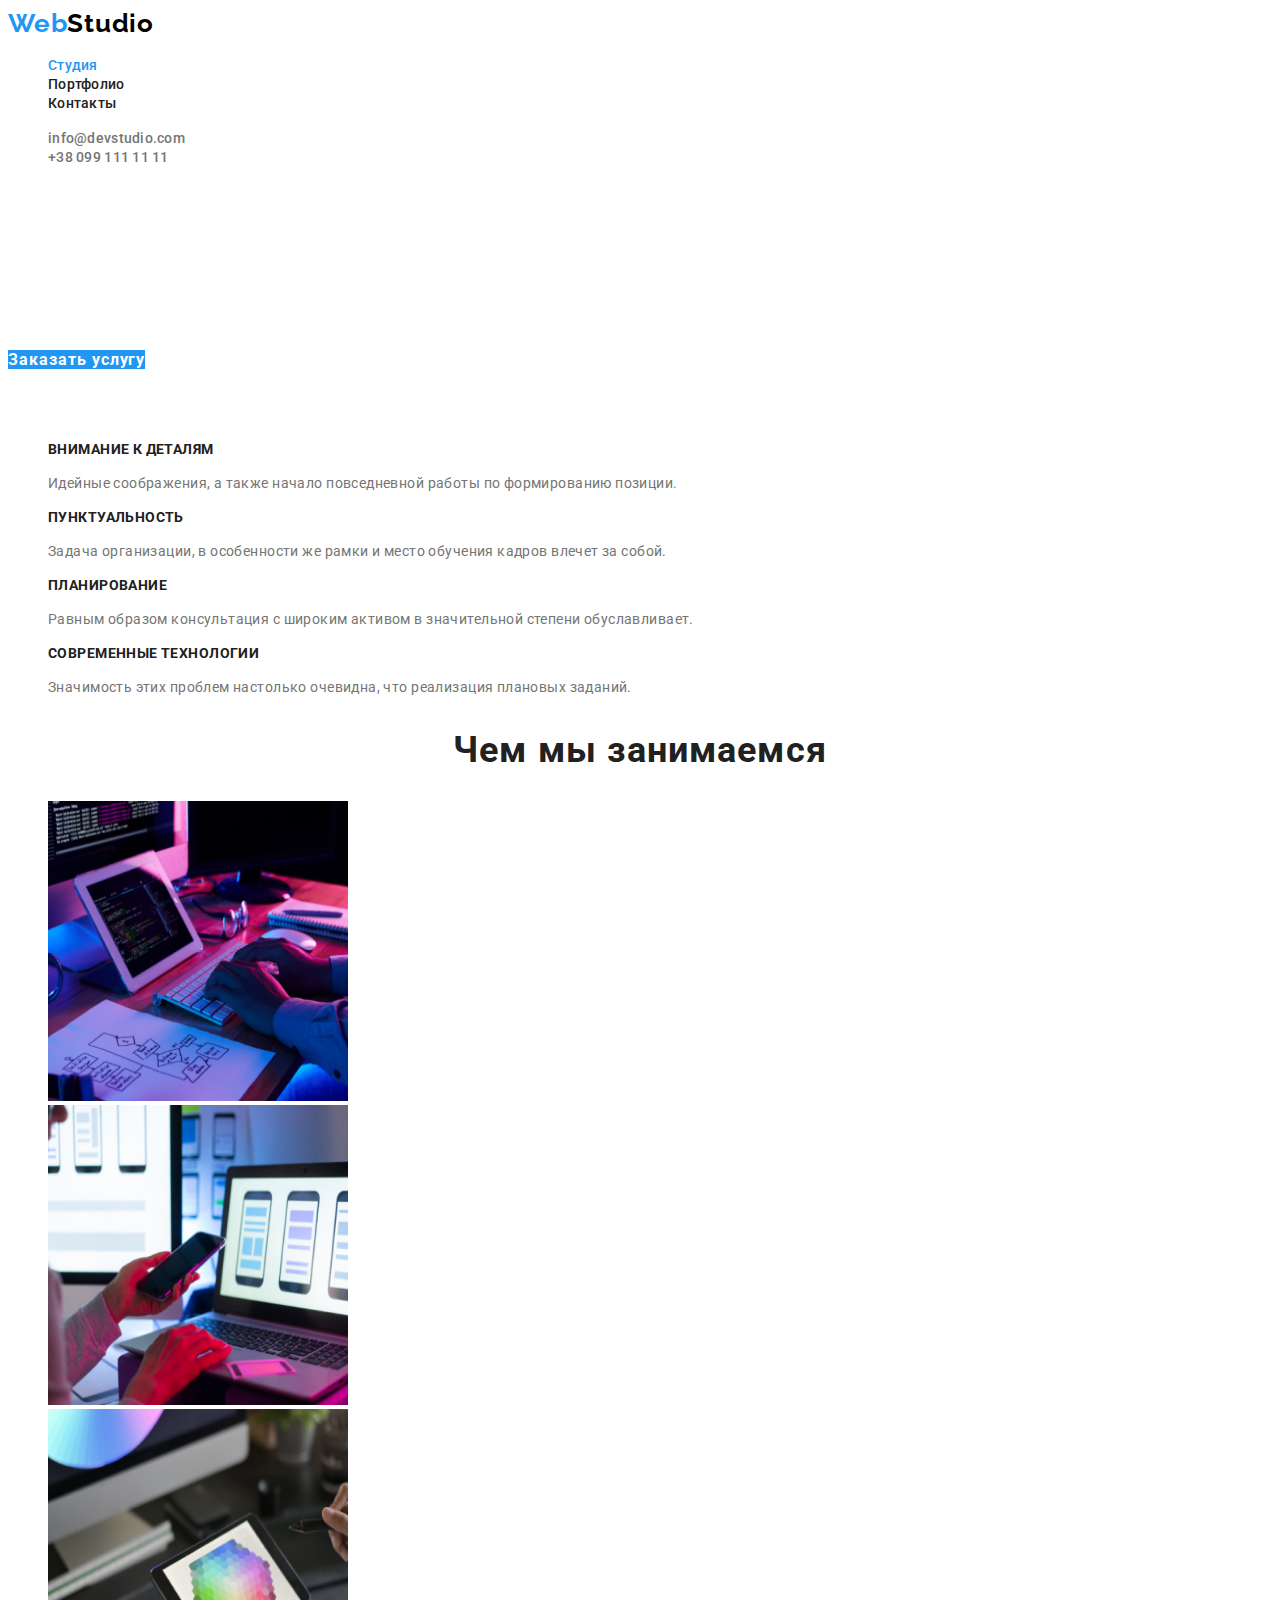
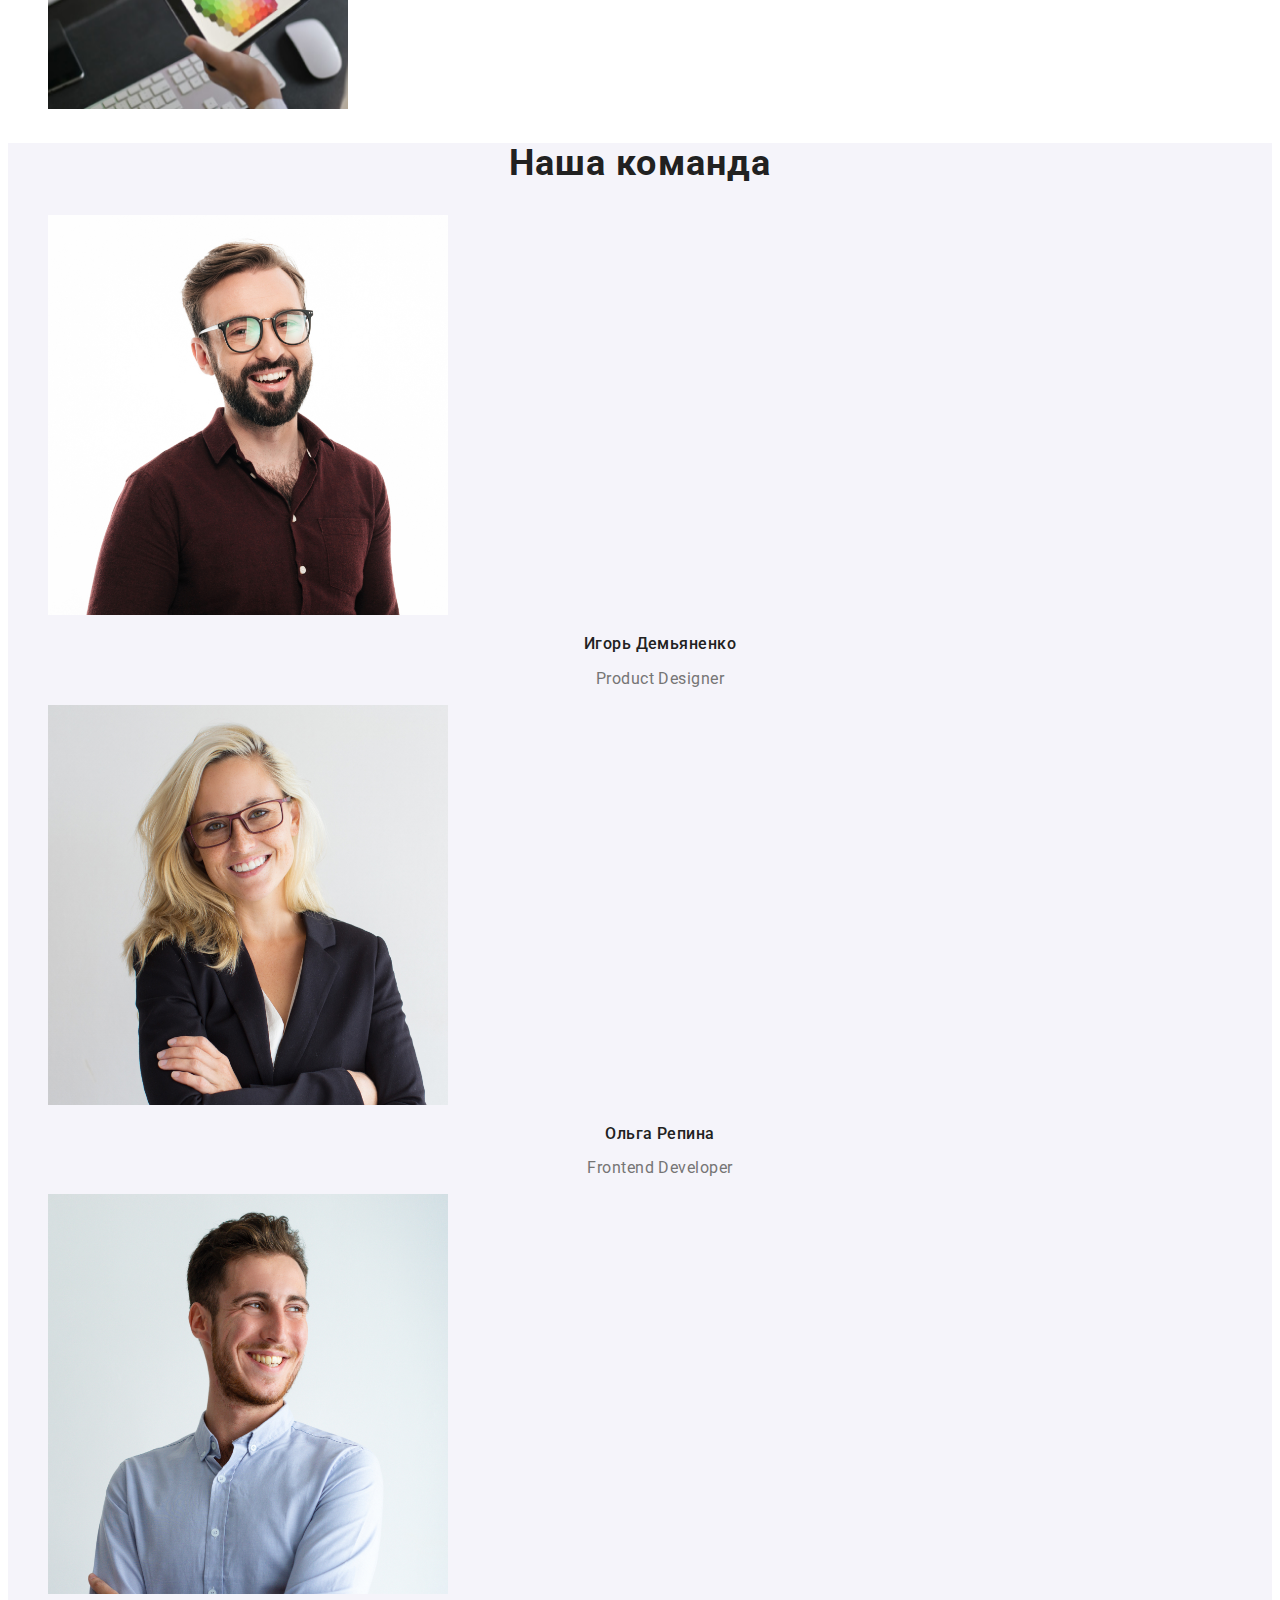
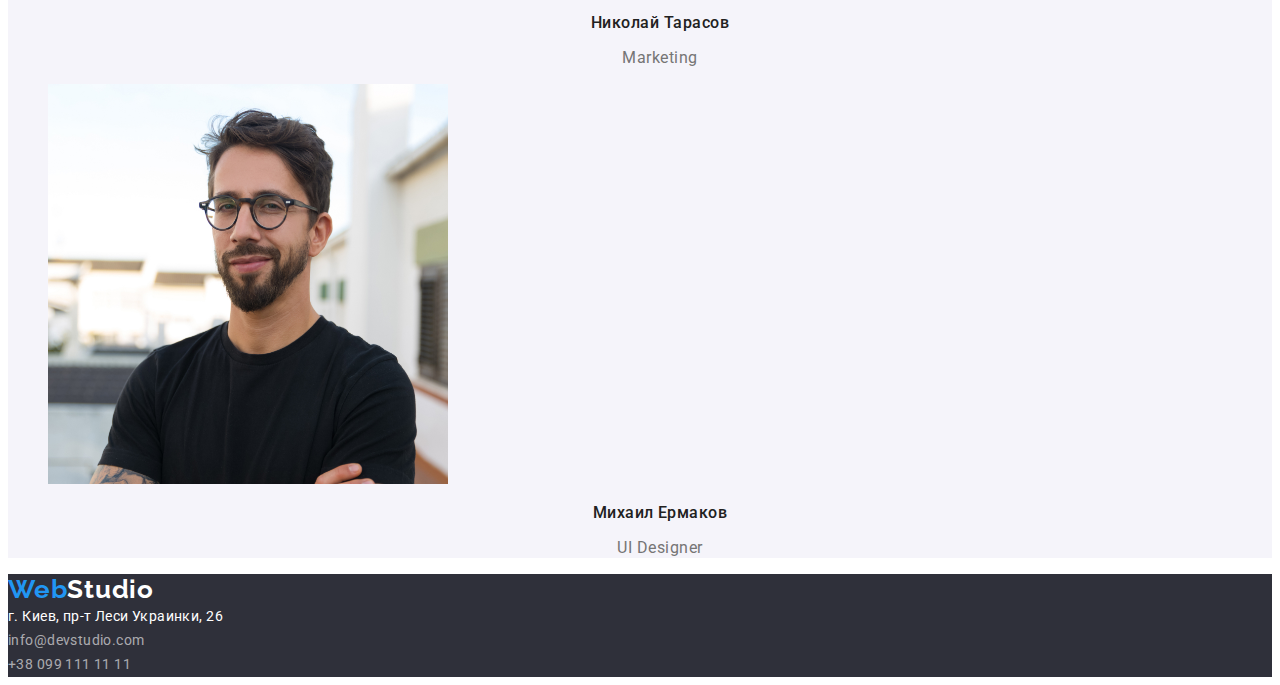
<file: index.html>
<!DOCTYPE html>
<html lang="en">
<head>
    <meta charset="UTF-8">
    <meta name="viewport" content="width=device-width, initial-scale=1.0">
    <title>Головна</title>
    <link rel="stylesheet" href="https://cdnjs.cloudflare.com/ajax/libs/modern-normalize/1.0.0/modern-normalize.min.css"
        integrity="sha512-ISS7cAi1PEhQ8jnbJpJZMd29NlhNj4AWYyLOSp2CE/CsHxTCu+r+t0D2yoJudVrd0/8fTVPUVDzY5Tvli75u/g=="
        crossorigin="anonymous" />
    <link
        href="https://fonts.googleapis.com/css2?family=Raleway:wght@700&family=Roboto:wght@400;500;700;900&display=swap"
        rel="stylesheet">
    <link rel="stylesheet" href="./css/styles.css">

</head>
    <body>
        <header>
            <!--навігація сайтом-->
            <nav>
                <a href="./index.html" class="logo"><span class="web">Web</span>Studio</a>
                <ul class="site-nav list">
                    <li><a href="" class="link current">Студия</a></li>
                    <li><a href="./portfolio.html" class="link">Портфолио</a></li>
                    <li><a href="" class="link">Контакты</a></li>
                </ul>
            </nav>

            <!--контакти-->
            <ul class="site-nav list">
                <li>
                    <a href="mailto:info@devstudio.com" class="adress">
                    info@devstudio.com</a>
                </li>
                <li>
                    <a href="tel:+380991111111" class="adress">
                        +38 099 111 11 11</a>
                </li>
            </ul>
        </header>

        <main>

            <!--шапка-->
            <section class="hero">
                <h1 class="hero-title">Эффективные решения<br>
                    для вашего бизнеса
                </h1>
                <a href="" class="link">Заказать услугу</a>
            </section>
            

            <!--Особенности-->
            <section class="features">
                <h2 class="title">Особенности</h2>
                <ul class="list">
                    <li>
                        <h3 class="features-title">Внимание к деталям</h3>
                        <p class="features-text">Идейные соображения, а также начало повседневной работы по формированию позиции.</p>
                    </li>
                    <li>
                        <h3 class="features-title">Пунктуальность</h3>
                        <p class="features-text">Задача организации, в особенности же рамки и место обучения кадров влечет за собой.</p>
                    </li>
                    <li>
                        <h3 class="features-title">Планирование</h3>
                        <p class="features-text">Равным образом консультация с широким активом в значительной степени обуславливает.</p>
                    </li>
                    <li>
                        <h3 class="features-title">Современные технологии</h3>
                        <p class="features-text">Значимость этих проблем настолько очевидна, что реализация плановых заданий. </p>
                    </li>
                </ul>
            </section>

            <!--Чем мы занимаемся-->
            <section>
                <h2 class="section-title">Чем мы занимаемся</h2>
                <ul class="list">
                    <li>
                        <img src="./images/box1.png" alt="розробка структури" width="300" height="300">
                    </li>
                    <li>
                        <img src="./images/box2.png" alt="адаптування" width="300" height="300">
                    </li>
                    <li>
                        <img src="./images/box3.png" alt="вибір кольору" width="300" height="300">
                    </li>
                </ul>

            </section>

            <!--Наша команда (фото)-->
            <section class="team">
                <h2 class="section-title">Наша команда</h2>
                <ul class="list">
                    <li>
                        <img src="./images/igor-demyanenko.jpg" alt="Игорь Демьяненко" width="400" height="400"> 
                        <h3 class="team-member">Игорь Демьяненко</h3>
                        <p class="position">Product Designer</p>
                    </li>
                    <li>
                        <img src="./images/olga-repina.jpg" alt="Ольга Репина" width="400" height="400">
                        <h3 class="team-member">Ольга Репина</h3>
                        <p class="position">Frontend Developer</p>
                    </li>
                    <li>
                        <img src="./images/nikolay-tarasov.jpg" alt="Николай Тарасов" width="400" height="400">
                       <h3 class="team-member">Николай Тарасов</h3>
                       <p class="position">Marketing</p>
                    </li><li>
                    <img src="./images/mikhail-ermakov.jpg" alt="Михаил Ермаков" width="400" height="400">
                        <h3 class="team-member">Михаил Ермаков</h3>
                        <p class="position">UI Designer</p>
                    </li>
                </ul>
            </section>

        </main>

        <footer>
            <a href="./index.html" class="logo"><span class="web">Web</span><span class="studio">Studio</span></a>
            <address class="footer-adress">
                     г. Киев, пр-т Леси Украинки, 26 <br>
                <a href="mailto:info@devstudio.com" class="mail">
                    info@devstudio.com</a> <br>
                <a href="tel:+380991111111" class="phone-number">+38 099 111 11 11</a>
            </address>
        </footer>

    </body>
</html>
</file>
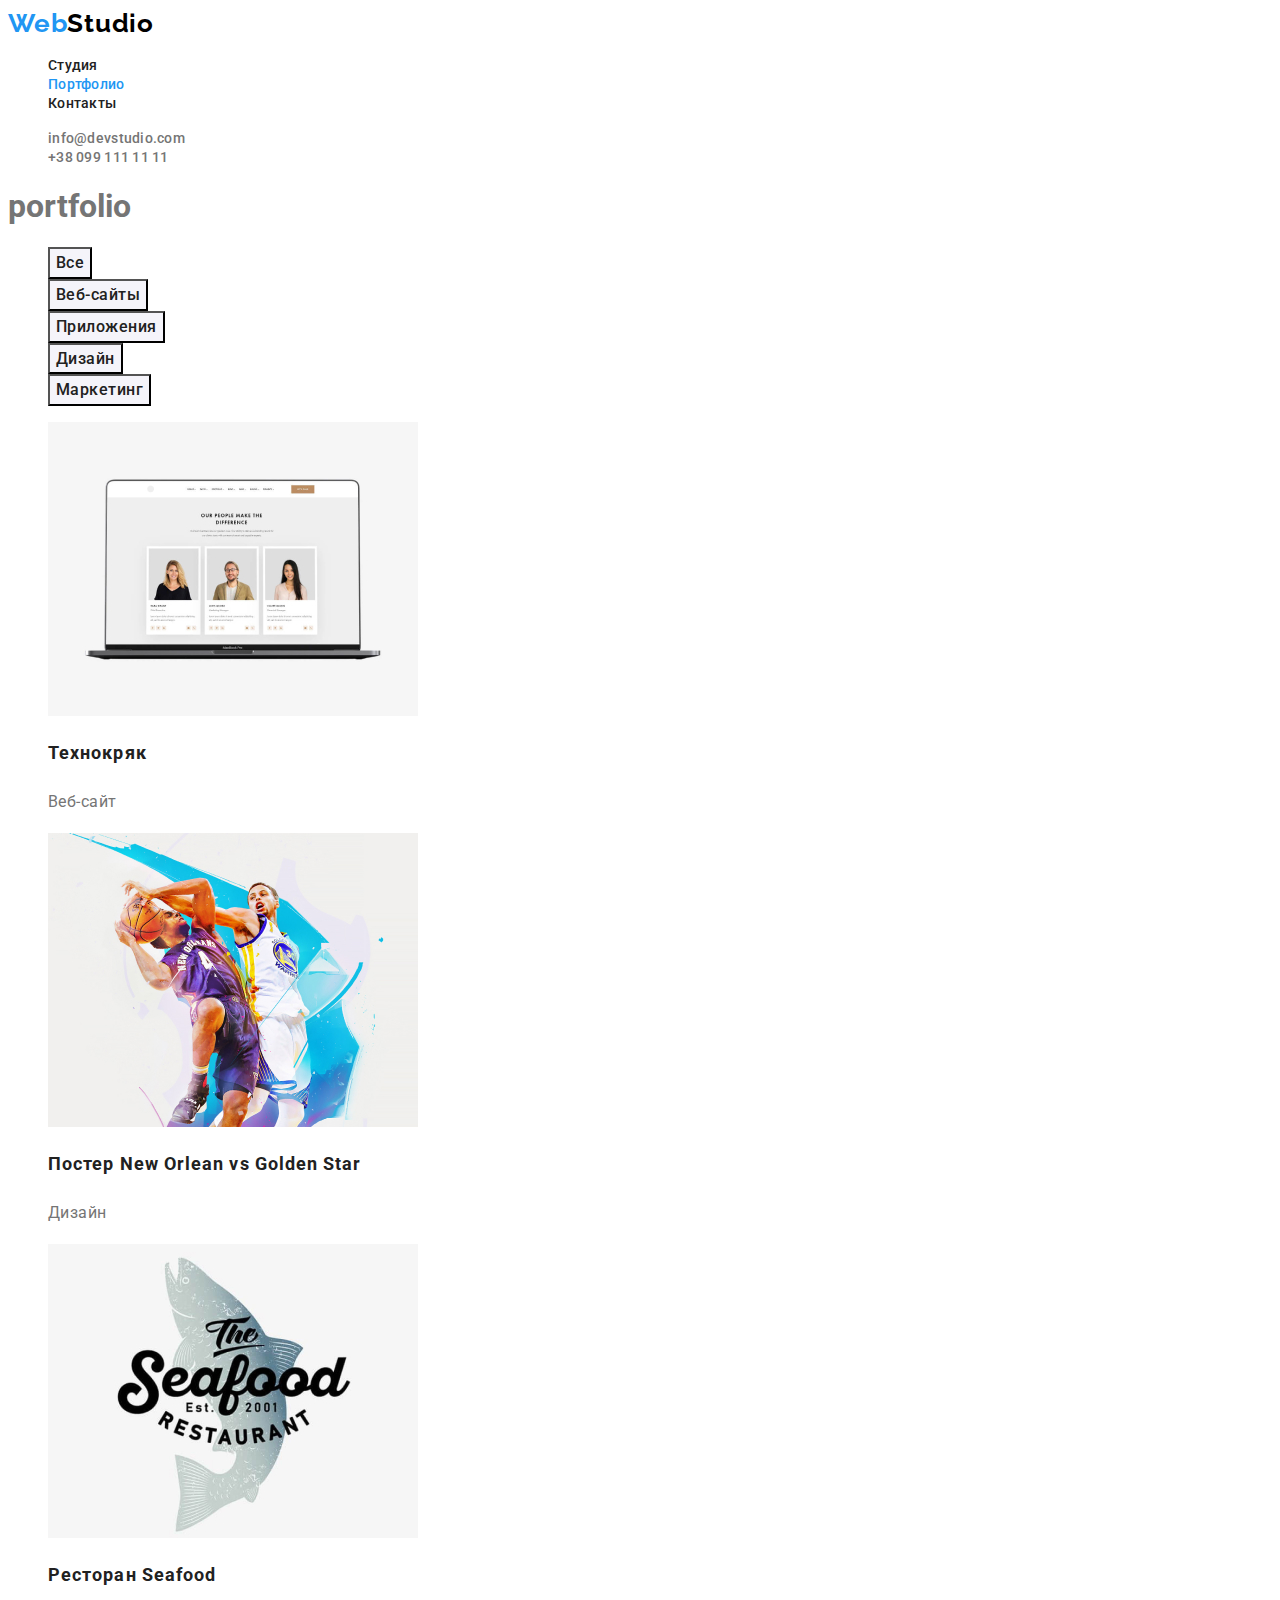
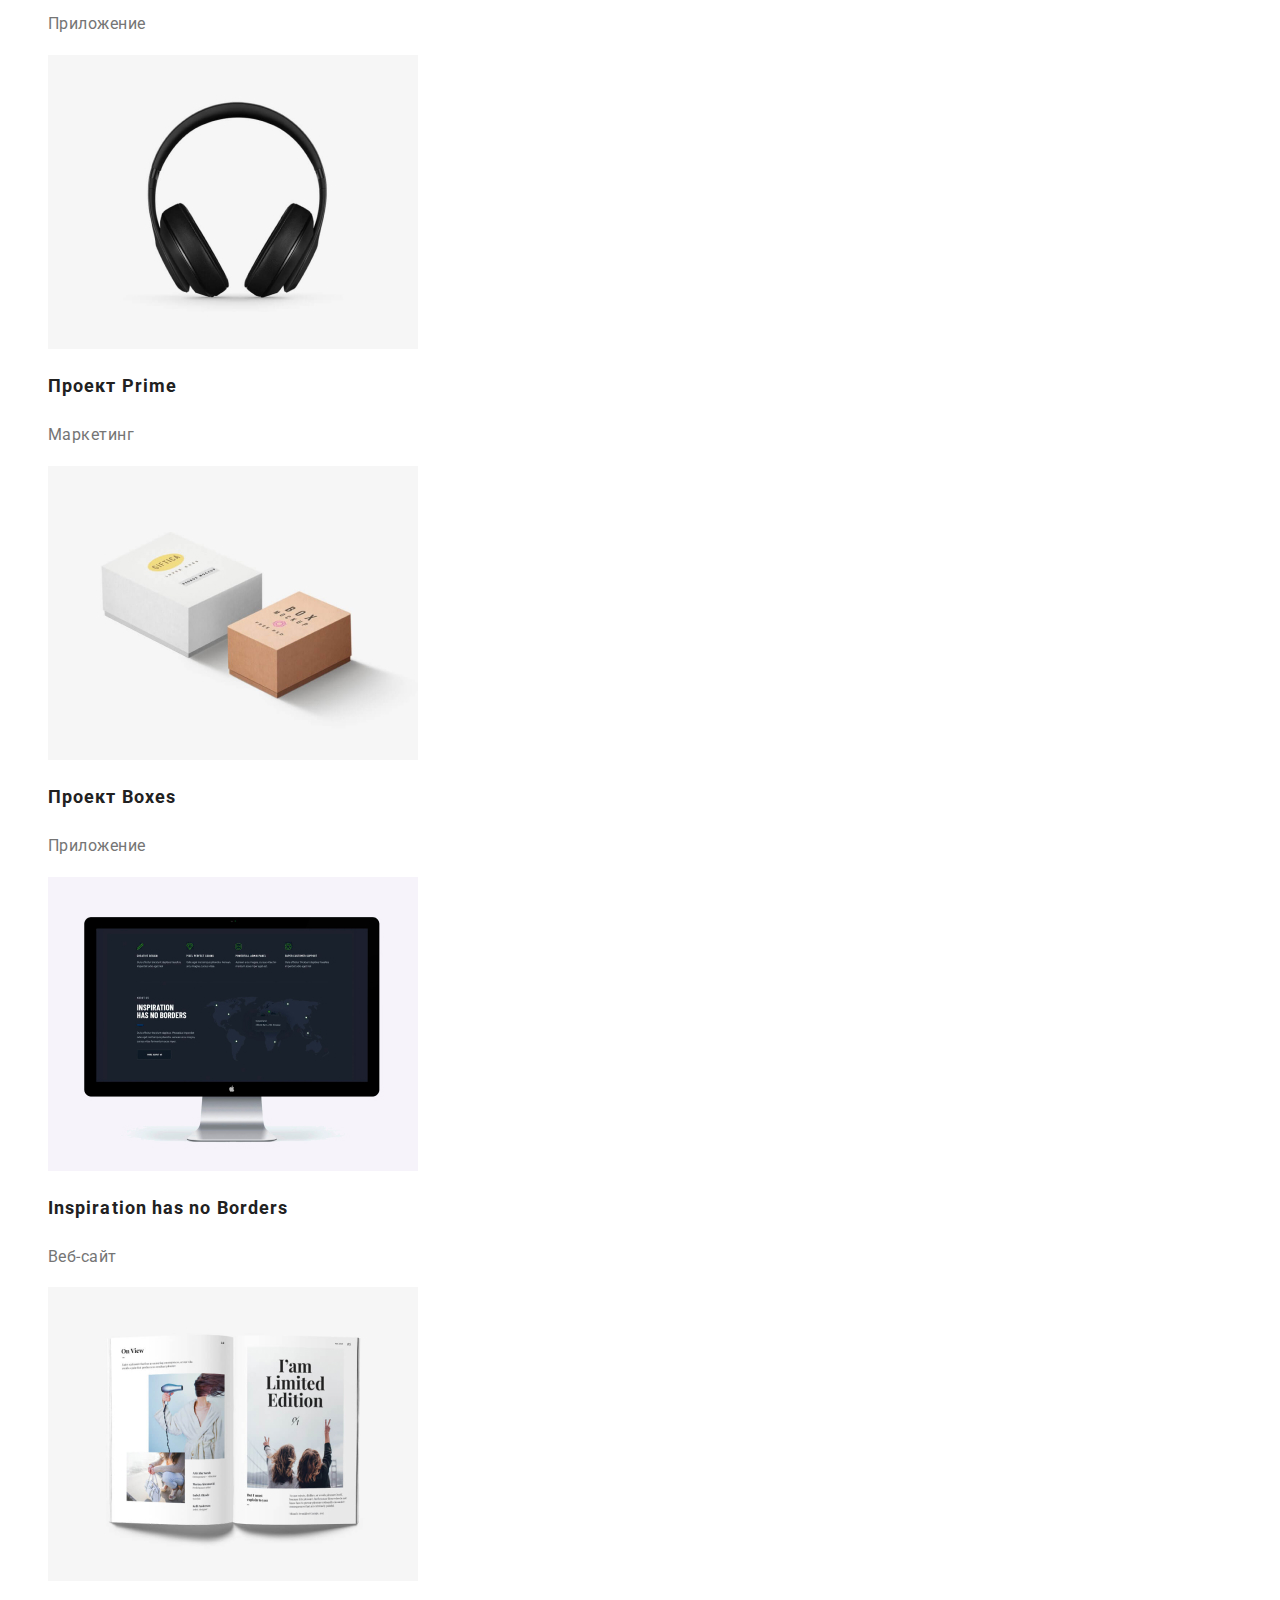
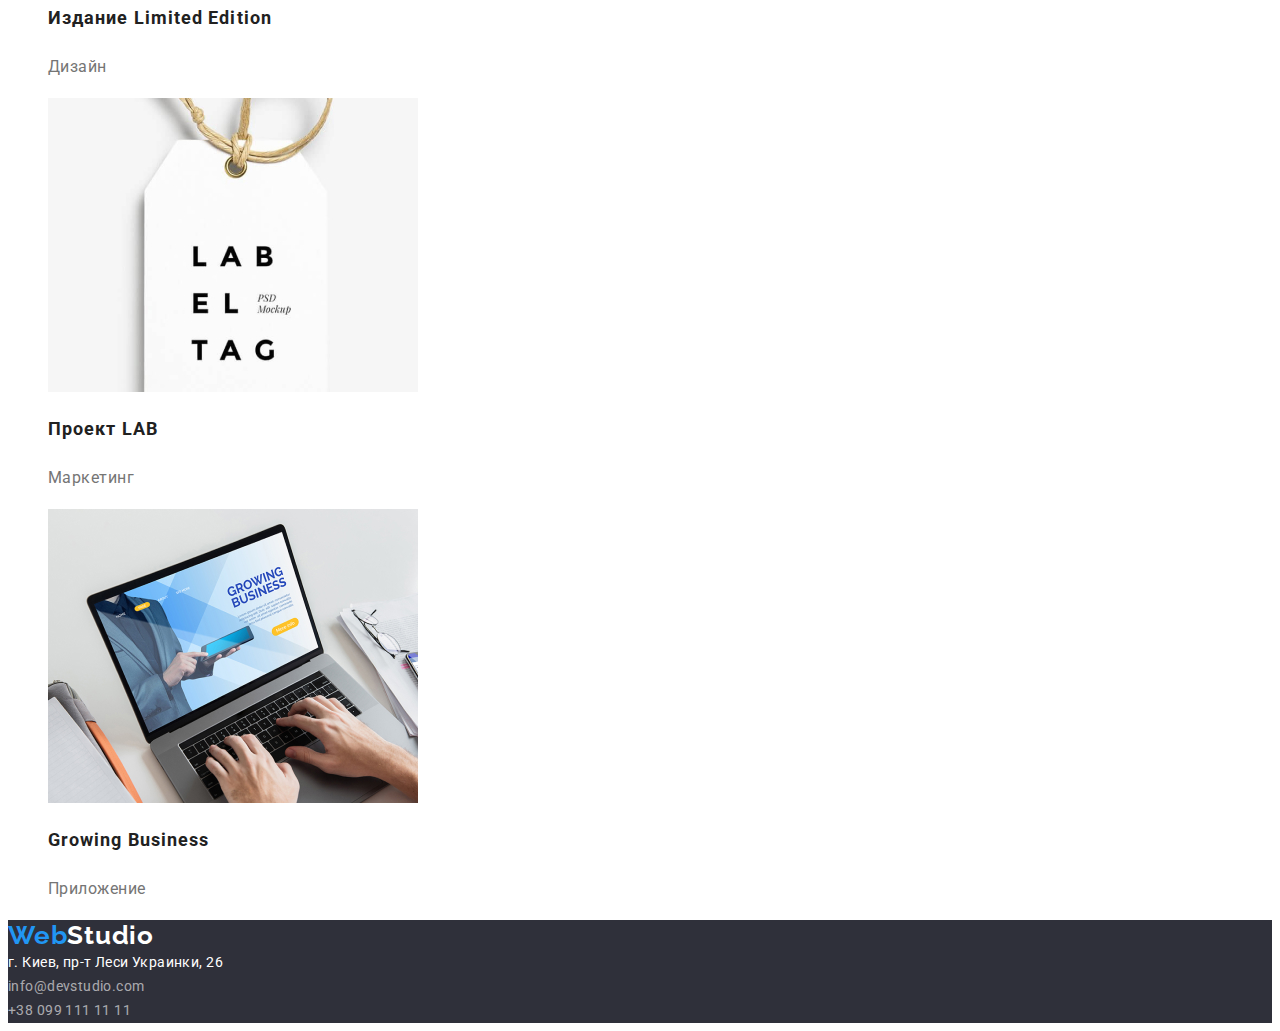
<file: portfolio.html>
<!DOCTYPE html>
<html lang="en">

<head>
    <meta charset="UTF-8">
    <meta name="viewport" content="width=device-width, initial-scale=1.0">
    <title>Головна</title>
    <link rel="stylesheet" href="https://cdnjs.cloudflare.com/ajax/libs/modern-normalize/1.0.0/modern-normalize.min.css" 
        integrity="sha512-ISS7cAi1PEhQ8jnbJpJZMd29NlhNj4AWYyLOSp2CE/CsHxTCu+r+t0D2yoJudVrd0/8fTVPUVDzY5Tvli75u/g==" crossorigin="anonymous" />
    <link href="https://fonts.googleapis.com/css2?family=Raleway:wght@700&family=Roboto:wght@400;500;700;900&display=swap"
        rel="stylesheet">
    <link rel="stylesheet" href="./css/styles.css">

</head>

<body>
    <header>
        <!--навігація сайтом-->
        <nav>
            <a href="./index.html" class="logo"><span class="web">Web</span>Studio</a>
            <ul class="site-nav list">
                <li><a href="./index.html" class="link">Студия</a></li>
                <li><a href="./portfolio.html" 
                    class="link current">Портфолио</a></li>
                <li><a href="" class="link">Контакты</a></li>
            </ul>
        </nav>

        <!--контакти-->
        <ul class="site-nav list">
            <li>
                <a href="mailto:info@devstudio.com" class="adress">
                    info@devstudio.com</a>
            </li>
            <li>
                <a href="tel:+380991111111" class="adress">
                    +38 099 111 11 11</a>
            </li>
        </ul>
    </header>

    <main>
        <section class="portfolio">
            <h1>portfolio</h1>
                <ul class="list">
                    <li><button type="button" class="filter">Все</button></li>
                    <li><button type="button" class="filter">Веб-сайты</button></li>
                    <li><button type="button" class="filter">Приложения</button></li>
                    <li><button type="button" class="filter">Дизайн</button></li>
                    <li><button type="button" class="filter">Маркетинг</button></li>
                </ul>
                   
            <ul class="list">
                <li>
                    <a href="" class="portfolio-link">
                        <img src="./images/technokriak.jpg" alt="ноутбук з відкритим сайтом" width="370" height="294">
                        <h2 class="category">
                            Технокряк
                        </h2>
                        <p class="category-text">
                            Веб-сайт
                        </p>
                    </a>
                </li>
                <li>
                    <a href="" class="portfolio-link">
                        <img src="./images/design.jpg" alt="баскетболісти" width="370" height="294">
                        <h2 class="category">
                            Постер New Orlean vs Golden Star
                        </h2>
                        <p class="category-text">
                            Дизайн
                        </p>
                    </a>
                </li>
                <li>
                    <a href="" class="portfolio-link">
                        <img src="./images/restoran.jpg" alt="логотип ресторану" width="370" height="294">
                        <h2 class="category">
                            Ресторан Seafood
                        </h2>
                        <p class="category-text">
                            Приложение
                        </p>
                    </a>
                </li>
                <li>
                    <a href="" class="portfolio-link">
                        <img src="./images/marketing.jpg" alt="навушники" width="370" height="294">
                        <h2 class="category">
                            Проект Prime
                        </h2>
                        <p class="category-text">
                            Маркетинг
                        </p>
                    </a>
                </li>
                <li>
                    <a href="" class="portfolio-link">
                        <img src="./images/boxes.jpg" alt="коробки від товару" width="370" height="294">
                        <h2 class="category">
                            Проект Boxes
                        </h2>
                        <p class="category-text">
                            Приложение
                        </p>
                    </a>
                </li>
                <li>
                    <a href="" class="portfolio-link">
                        <img src="./images/inspiration.jpg" alt="монітор від Apple" width="370" height="294">
                        <h2 class="category">
                            Inspiration has no Borders
                        </h2>
                        <p class="category-text">
                            Веб-сайт
                        </p>
                    </a>
                </li>
                <li>
                    <a href="" class="portfolio-link">
                        <img src="./images/design-book.jpg" alt="відкрита книжка" width="370" height="294">
                        <h2 class="category">
                            Издание Limited Edition
                        </h2>
                        <p class="category-text">
                            Дизайн
                        </p>
                    </a>
                </li>
                <li>
                    <a href="" class="portfolio-link">
                        <img src="./images/project-lab.jpg" alt="бірка бренду" width="370" height="294">
                        <h2 class="category">
                            Проект LAB
                        </h2>
                        <p class="category-text">
                            Маркетинг
                        </p>
                    </a>
                </li>
                <li>
                    <a href="" class="portfolio-link">
                        <img src="./images/growing-business.jpg" alt="ноутбук з відкритим сайтом" width="370" height="294">
                        <h2 class="category">
                            Growing Business
                        </h2>
                        <p class="category-text">
                            Приложение
                        </p>
                    </a>
                </li>
            </ul>
        </section>
    </main>
        
    <footer>
        <a href="./index.html" class="logo"><span class="web">Web</span><span class="studio">Studio</span></a>
        <address class="footer-adress">
            г. Киев, пр-т Леси Украинки, 26 <br>
            <a href="mailto:info@devstudio.com" class="mail">
                info@devstudio.com</a> <br>
            <a href="tel:+380991111111" class="phone-number">+38 099 111 11 11</a>
        </address>
    </footer>
        
</body>

</html>
</file>
<file: css/styles.css>
/*
Raleway 700

Roboto 400 500 700 900
*/

/*
logo 
    blue #2196F3  
    black #000000
nav 
    blue #2196F3
    black #212121
    grey #757575

hero
    white #FFFFFF

main
    black #212121
    grey #757575

footer
    adress #FFFFFF 60

*/

:root {
  --logo-black-color: #000000;
  --primary-text-color: #757575;
  --background-section-color: #f5f4fa;
  --title-text-color: #212121;
  --accent-color: #2196f3;
  --primary-white-color: #ffffff;
  --footer-background-color: #2f303a;
  --footer-adress-color: rgba(255, 255, 255, 0.6);
}
body {
  color: var(--primary-text-color);

  font-family: Roboto, sans-serif;
}

/*логотип сайта*/
.logo {
  color: var(--logo-black-color);

  font-family: Raleway, sans-serif;
  font-weight: 700;
  font-size: 26px;
  line-height: 1.19;
  letter-spacing: 0.03em;

  text-decoration: none;
}

.logo .web {
  color: var(--accent-color);
}

/* навігація сайтом*/
.site-nav .link {
  color: var(--title-text-color);

  font-weight: 500;
  font-size: 14px;
  line-height: 1.14;
  letter-spacing: 0.02em;

  text-decoration: none;
}

.site-nav .link.current {
  color: var(--accent-color);
}

.list {
  list-style: none;
}

.site-nav .adress {
  color: var(--primary-text-color);

  font-weight: 500;
  font-size: 14px;
  line-height: 1.14;
  letter-spacing: 00.02em;

  text-decoration: none;
}

.site-nav .link:hover,
.site-nav .link:focus,
.site-nav .adress:hover,
.site-nav .adress:focus {
  color: var(--accent-color);
}

/*HERO*/
.hero-title {
  color: var(--primary-white-color);

  font-weight: 900;
  font-size: 44px;
  line-height: 1.36;

  text-align: center;
  letter-spacing: 0.06em;
  text-transform: uppercase;
}

.hero .link {
  color: var(--primary-white-color);
  background-color: var(--accent-color);

  font-weight: 700;
  font-size: 16px;
  line-height: 1.87;

  letter-spacing: 0.06em;

  text-decoration: none;
}

/*main*/
/*Особенности*/
.section-title {
  color: var(--title-text-color);

  font-weight: 700;
  font-size: 36px;
  line-height: 1.16;

  text-align: center;
  letter-spacing: 0.03em;
}
.features .title {
  color: var(--primary-white-color);
}

.features .features-title {
  color: var(--title-text-color);

  font-weight: 700;
  font-size: 14px;
  line-height: 1.14;
  letter-spacing: 0.03em;
  text-transform: uppercase;
}

.features .features-text {
  font-weight: 400;
  font-size: 14px;
  line-height: 1.71;

  letter-spacing: 0.03em;
}

/*--Наша команда (фото)*/
.team {
  background-color: var(--background-section-color);
}
.team .team-member {
  color: var(--title-text-color);

  font-weight: 500;
  font-size: 16px;
  line-height: 1.18;

  text-align: center;
  letter-spacing: 0.03em;
}

.team .position {
  font-weight: 400;
  font-size: 16px;
  line-height: 1.18;

  text-align: center;
  letter-spacing: 0.03em;
}

/*footer*/
footer {
  background-color: var(--footer-background-color);
}

footer .studio {
  color: var(--primary-white-color);
}
footer .footer-adress {
  color: var(--primary-white-color);

  font-weight: 400;
  font-style: normal;
  font-size: 14px;
  line-height: 1.71;

  letter-spacing: 0.03em;
  text-decoration: none;
}

footer .mail,
footer .phone-number {
  color: var(--footer-adress-color);

  font-weight: 400;
  font-size: 14px;
  font-style: normal;
  line-height: 1.71;

  letter-spacing: 0.03em;
  text-decoration: none;
}

/*сторінка Портфоліо*/

.portfolio .filter {
  color: var(--title-text-color);
  background-color: var(--background-section-color);
  font-family: inherit;

  font-weight: 500;
  font-size: 16px;
  line-height: 1.62;

  text-align: center;
  letter-spacing: 0.03em;

  text-decoration: none;
}

.portfolio .filter:hover,
.portfolio .filter:focus {
  color: var(--primary-white-color);
  background-color: var(--accent-color);

  font-family: inherit;
}

.portfolio-link {
  text-decoration: none;
}

.portfolio .category {
  color: var(--title-text-color);

  font-weight: 700;
  font-size: 18px;
  line-height: 2;

  letter-spacing: 0.06em;
  text-decoration: none;
}

.portfolio .category-text {
  color: var(--primary-text-color);

  font-weight: 400;
  font-size: 16px;
  line-height: 1.87;

  letter-spacing: 0.03em;
}
</file>
